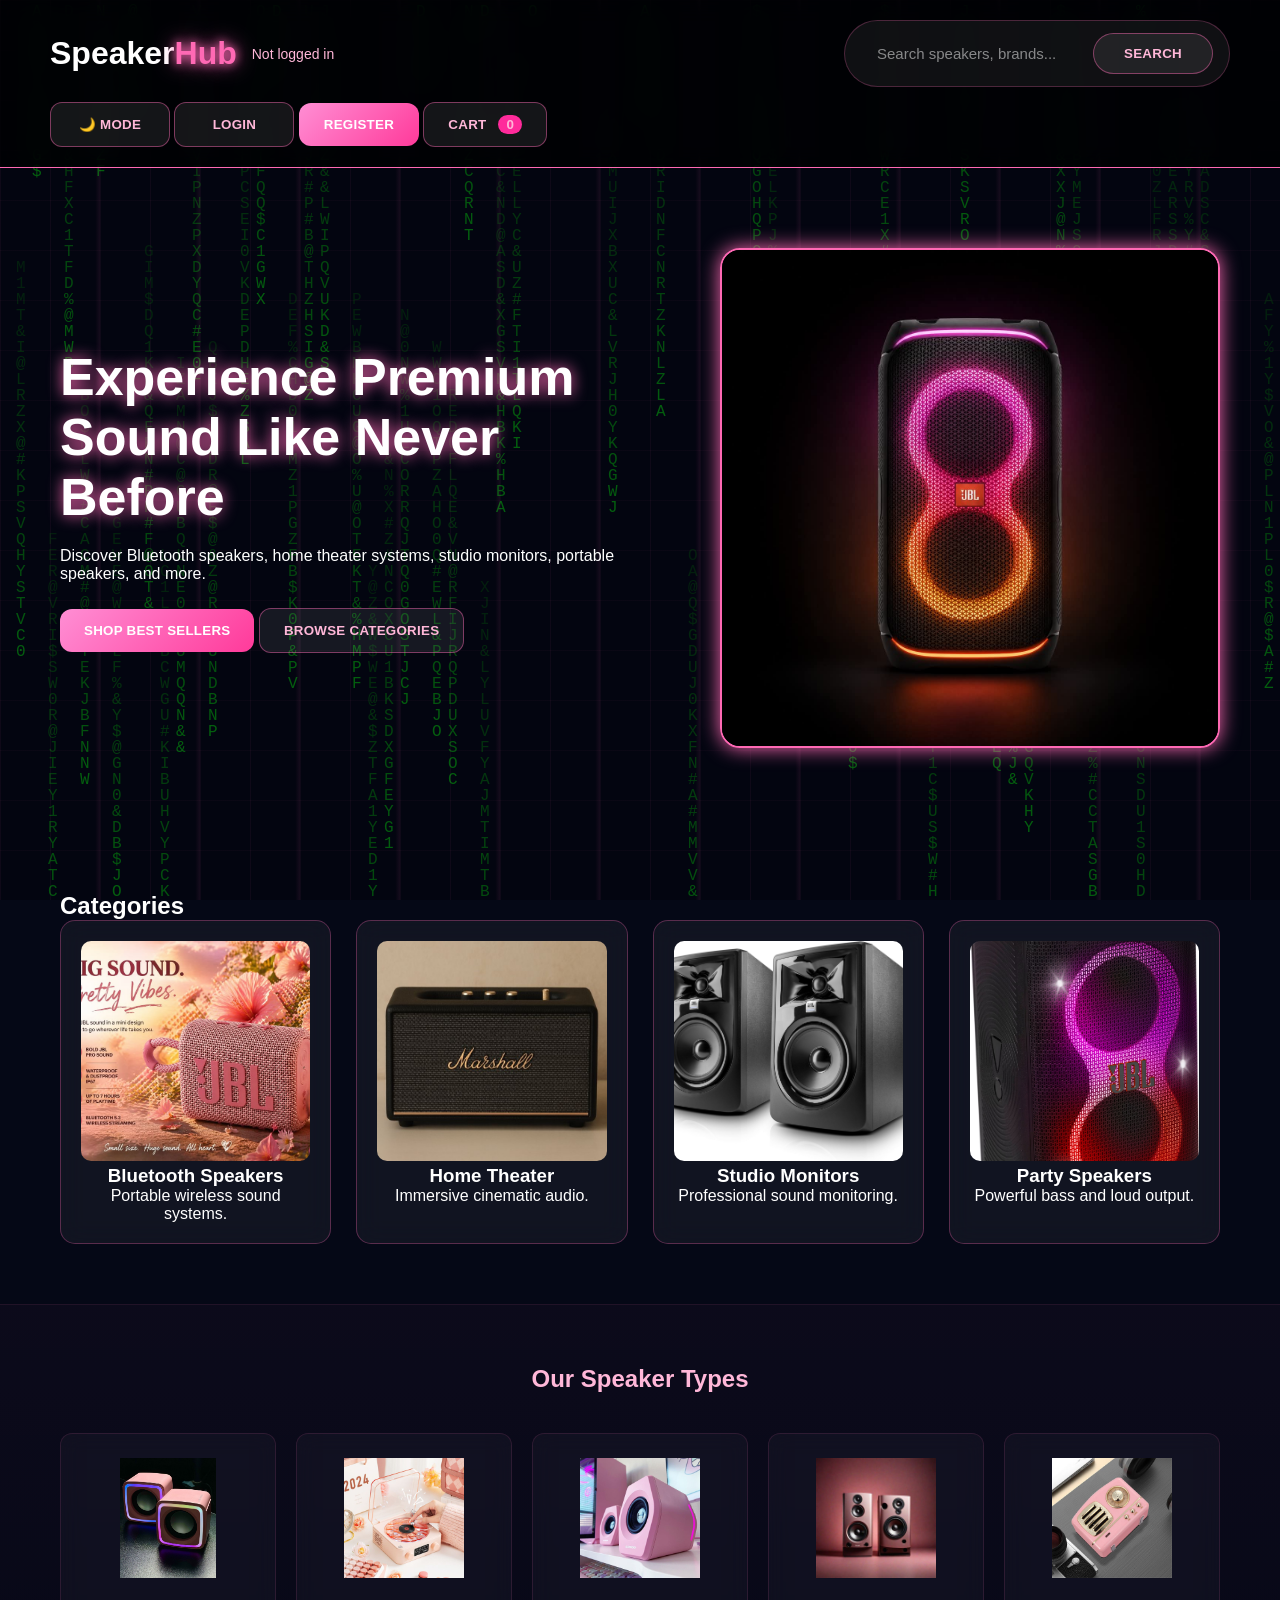
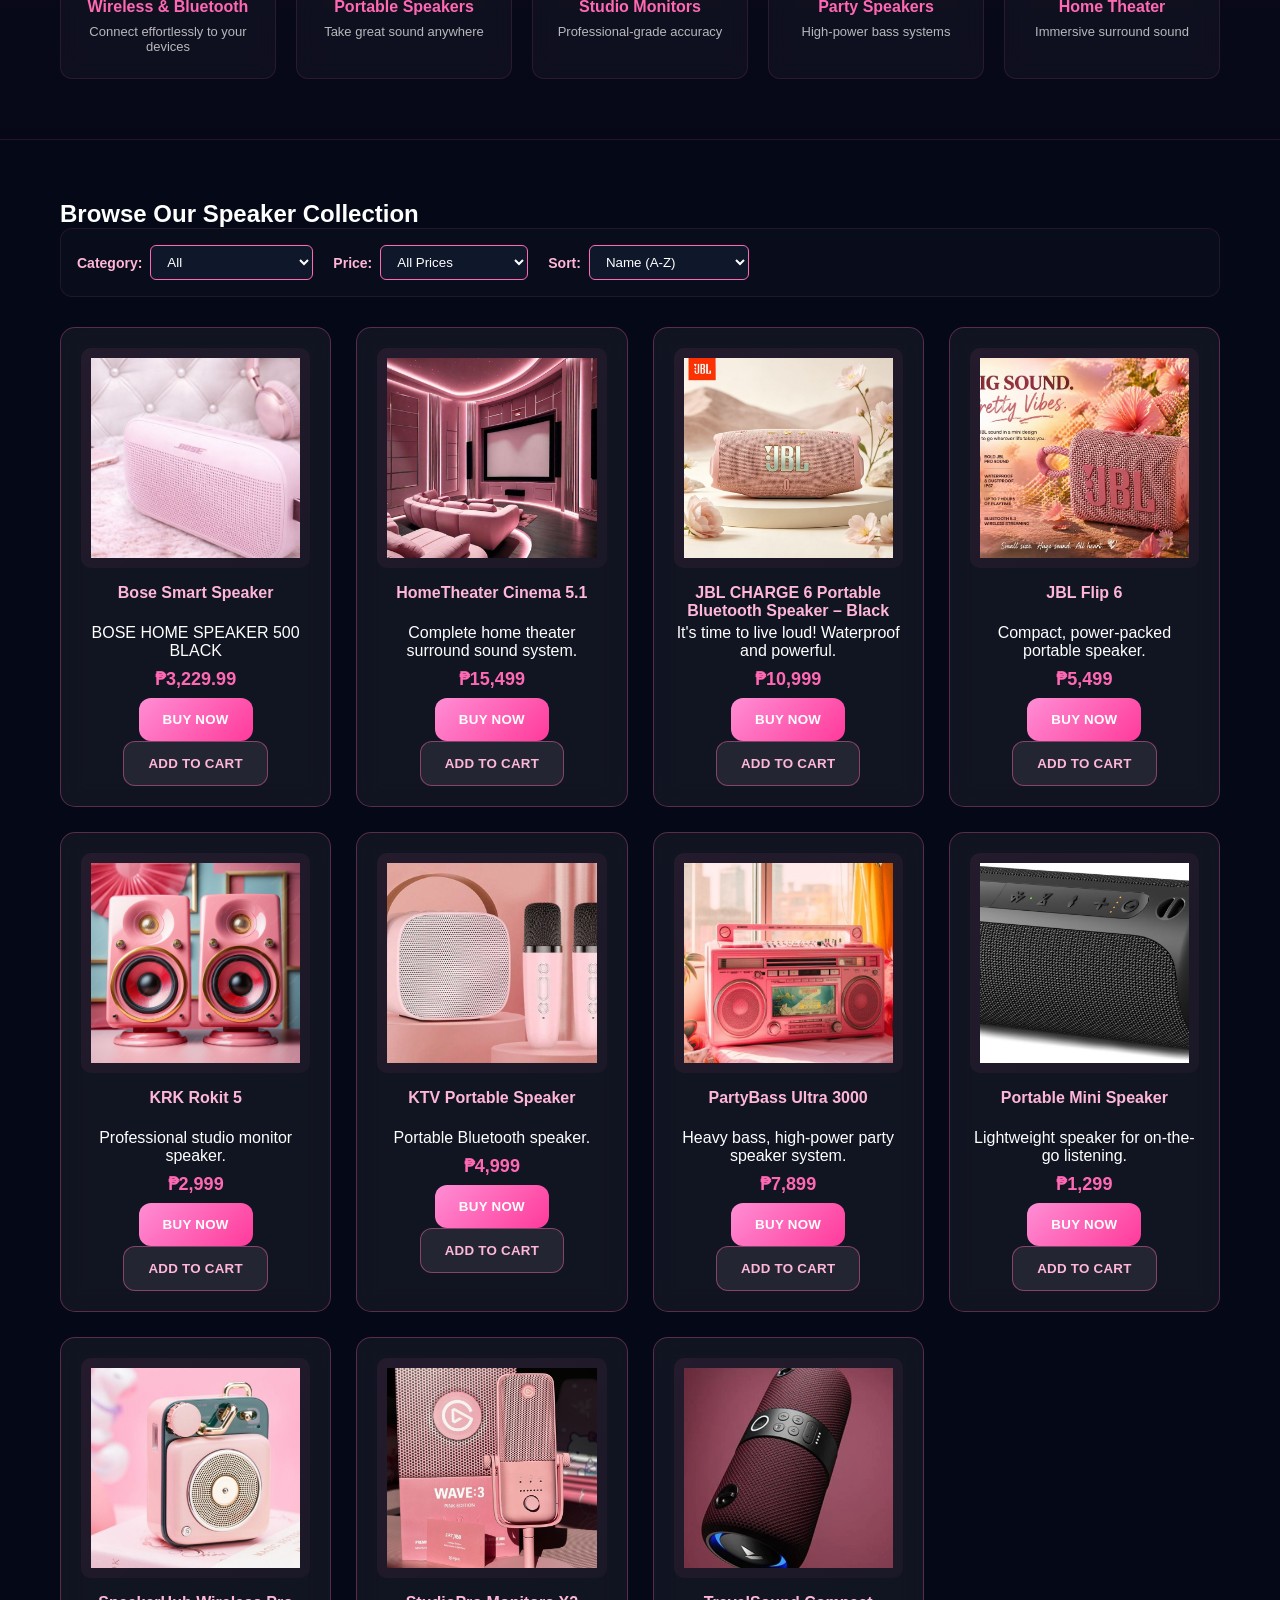
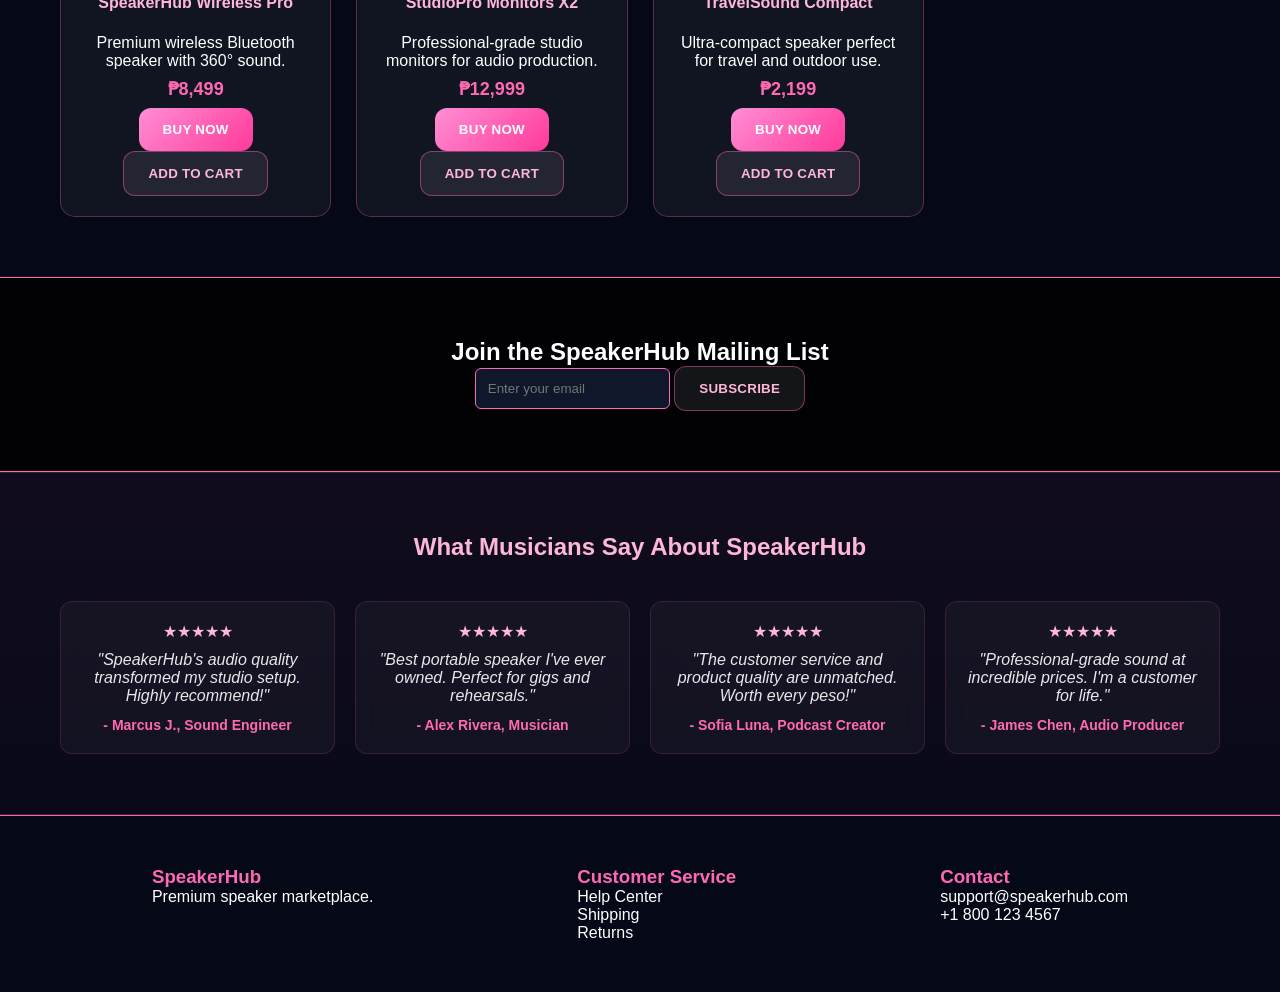
<file: index.html>
<!DOCTYPE html>
<html lang="en">
<head>
<meta charset="UTF-8">
<meta name="viewport" content="width=device-width, initial-scale=1.0">
<title>SpeakerHub</title>
<link rel="stylesheet" href="style.css">
</head>
<body>
<div class="matrix-rain">
</div>

<header>
    <div class="logo">Speaker<span>Hub</span></div>

    <div id="auth-display" class="auth-display">Not logged in</div>

    <div class="search-box">
        <input type="text" id="searchInput" placeholder="Search speakers, brands..." onkeydown="if(event.key==='Enter'){ searchProduct(); }">
        <button class="secondary" type="button" onclick="searchProduct()">Search</button>
    </div>

    <div class="nav-buttons">
        <button class="secondary" type="button" onclick="toggleDarkMode()" title="Toggle dark/light mode">🌙 Mode</button>
        <button class="secondary" type="button" onclick="window.location.href='login.html'">Login</button>
        <button class="primary register" type="button" onclick="window.location.href='register.html'">Register</button>
        <button class="secondary" id="cart-btn" type="button" onclick="toggleCart()">Cart <span id="cart-count" style="background:#ff2b9b;padding:2px 8px;border-radius:999px;margin-left:8px;font-weight:700">0</span></button>
    </div>

</header>

<section class="hero">
    <div class="hero-text">
        <h1>Experience Premium Sound Like Never Before</h1>
        <p>
            Discover Bluetooth speakers, home theater systems,
            studio monitors, portable speakers, and more.
        </p>

<button class="primary" type="button" onclick="document.querySelector('.products').scrollIntoView()">
    Shop Best Sellers
    </button>

    <button class="secondary" type="button" onclick="document.querySelector('.categories').scrollIntoView()">
    Browse Categories
    </button>
    
    </div>

    <div class="hero-image-wrap">
        <div class="hero-image">
            <img src="images/main image.jpg" alt="Hero Image">
        </div>
    </div>
</section>

<section class="categories">
    <h2>Categories</h2>

    <div class="category-grid">

        <div class="card">
            <img src="images/JBL.jpg" alt="Portable Speaker">
            <h3>Bluetooth Speakers</h3>
            <p>Portable wireless sound systems.</p>
        </div>

        <div class="card">
            <img src="images/Black Marshall.jpg" alt="Home Theater">
            <h3>Home Theater</h3>
            <p>Immersive cinematic audio.</p>
        </div>

        <div class="card">
            <img src="images/Studio.jpg" alt="Studio Monitors">
            <h3>Studio Monitors</h3>
            <p>Professional sound monitoring.</p>
        </div>

        <div class="card">
            <img src="images/Party.jpg" alt="Party Speakers"> 
            <h3>Party Speakers</h3>
           <p>Powerful bass and loud output.</p>
        </div>

    </div>
</section>

<section class="speaker-types">
    <h2>Our Speaker Types</h2>
    <div class="speaker-types-grid">
        <div class="speaker-type">
            <img src="images/stylish speaker.jpg" alt="Wireless Speaker">
            <h3>Wireless & Bluetooth</h3>
            <p>Connect effortlessly to your devices</p>
        </div>
        <div class="speaker-type">
            <img src="images/KAWOO Speaker Portable.jpg" alt="Portable Speaker">
            <h3>Portable Speakers</h3>
            <p>Take great sound anywhere</p>
        </div>
        <div class="speaker-type">
            <img src="images/studio speaker.jpg" alt="Studio Speaker">
            <h3>Studio Monitors</h3>
            <p>Professional-grade accuracy</p>
        </div>
        <div class="speaker-type">
            <img src="images/download.jpg" alt="Party Speaker">
            <h3>Party Speakers</h3>
            <p>High-power bass systems</p>
        </div>
        <div class="speaker-type">
            <img src="images/home theater.jpg" alt="Home Theater">
            <h3>Home Theater</h3>
            <p>Immersive surround sound</p>
        </div>
    </div>
</section>

<section class="products">

    <h2>Browse Our Speaker Collection</h2>

    <div class="filter-sort-bar">
        <div class="filter-group">
            <label>Category:</label>
            <select id="filter-category" onchange="filterAndSortProducts()">
                <option value="all">All</option>
                <option value="bluetooth">Bluetooth Speakers</option>
                <option value="home">Home Theater</option>
                <option value="studio">Studio Monitors</option>
                <option value="party">Party Speakers</option>
            </select>
        </div>

        <div class="filter-group">
            <label>Price:</label>
            <select id="filter-price" onchange="filterAndSortProducts()">
                <option value="all">All Prices</option>
                <option value="under5k">Under ₱5,000</option>
                <option value="5k-10k">₱5,000 - ₱10,000</option>
                <option value="over10k">Over ₱10,000</option>
            </select>
        </div>

        <div class="filter-group">
            <label>Sort:</label>
            <select id="sort-by" onchange="filterAndSortProducts()">
                <option value="name">Name (A-Z)</option>
                <option value="price-low">Price (Low to High)</option>
                <option value="price-high">Price (High to Low)</option>
            </select>
        </div>
    </div>

    <div class="product-grid">

        <div class="product-card">
            <img src="images/JBL CHARGE 6.jpg" alt="The JBL ">
            <h3>JBL CHARGE 6 Portable Bluetooth Speaker – Black</h3>
            <p>It's time to live loud! Waterproof and powerful.</p>
            <h4>₱10,999</h4>
            <button class="primary" type="button" onclick="buyNow('JBL CHARGE 6', 10999)">Buy Now</button>
            <button class="secondary" type="button" onclick="addToCart('JBL CHARGE 6', 10999)">Add to Cart</button>
        </div>

        <div class="product-card">
            <img src="images/JBL.jpg" alt="JBL">
            <h3>JBL Flip 6</h3>
            <p>Compact, power-packed portable speaker.</p>
            <h4>₱5,499</h4>
            <button class="primary" type="button" onclick="buyNow('JBL Flip 6', 5499)">Buy Now</button>
            <button class="secondary" type="button" onclick="addToCart('JBL Flip 6', 5499)">Add to Cart</button>
        </div>

        <div class="product-card">
            <img src="images/Portable.jpg" alt="Portable Speaker">
            <h3>Portable Mini Speaker</h3>
            <p>Lightweight speaker for on-the-go listening.</p>
            <h4>₱1,299</h4>
            <button class="primary" type="button" onclick="buyNow('Portable Mini Speaker', 1299)">Buy Now</button>
            <button class="secondary" type="button" onclick="addToCart('Portable Mini Speaker', 1299)">Add to Cart</button>
        </div>

        <div class="product-card">
            <img src="images/KTV Portable speaker.jpg" alt="KTV Portable Speaker">
            <h3>KTV Portable Speaker</h3>
            <p>Portable Bluetooth speaker.</p>
            <h4>₱4,999</h4>
            <button class="primary" type="button" onclick="buyNow('KTV Portable Speaker', 4999)">Buy Now</button>
            <button class="secondary" type="button" onclick="addToCart('KTV Portable Speaker', 4999)">Add to Cart</button>
        </div>

        <div class="product-card">
            <img src="images/Pink Bose Bluetooth Speaker.jpg" alt="Bose Speaker">
            <h3>Bose Smart Speaker</h3>
            <p>BOSE HOME SPEAKER 500 BLACK</p>
            <h4>₱3,229.99</h4>
            <button class="primary" type="button" onclick="buyNow('Bose Smart Speaker', 3229.99)">Buy Now</button>
            <button class="secondary" type="button" onclick="addToCart('Bose Smart Speaker', 3229.99)">Add to Cart</button>
        </div>

        <div class="product-card">
            <img src="images/krk10s.jpg" alt="KRK Speaker">
            <h3>KRK Rokit 5</h3>
            <p>Professional studio monitor speaker.</p>
            <h4>₱2,999</h4>
            <button class="primary" type="button" onclick="buyNow('KRK Rokit 5', 2999)">Buy Now</button>
            <button class="secondary" type="button" onclick="addToCart('KRK Rokit 5', 2999)">Add to Cart</button>
        </div>

        <div class="product-card">
            <img src="images/wireless.jpg" alt="Wireless Speaker">
            <h3>SpeakerHub Wireless Pro</h3>
            <p>Premium wireless Bluetooth speaker with 360° sound.</p>
            <h4>₱8,499</h4>
            <button class="primary" type="button" onclick="buyNow('SpeakerHub Wireless Pro', 8499)">Buy Now</button>
            <button class="secondary" type="button" onclick="addToCart('SpeakerHub Wireless Pro', 8499)">Add to Cart</button>
        </div>

        <div class="product-card">
            <img src="images/Studio pro.jpg" alt="Studio Speaker">
            <h3>StudioPro Monitors X2</h3>
            <p>Professional-grade studio monitors for audio production.</p>
            <h4>₱12,999</h4>
            <button class="primary" type="button" onclick="buyNow('StudioPro Monitors X2', 12999)">Buy Now</button>
            <button class="secondary" type="button" onclick="addToCart('StudioPro Monitors X2', 12999)">Add to Cart</button>
        </div>

        <div class="product-card">
            <img src="images/Ultra Bass.jpg" alt="Party Speaker">
            <h3>PartyBass Ultra 3000</h3>
            <p>Heavy bass, high-power party speaker system.</p>
            <h4>₱7,899</h4>
            <button class="primary" type="button" onclick="buyNow('PartyBass Ultra 3000', 7899)">Buy Now</button>
            <button class="secondary" type="button" onclick="addToCart('PartyBass Ultra 3000', 7899)">Add to Cart</button>
        </div>

        <div class="product-card">
            <img src="images/pink home theatre design.jpg" alt="Home Theater">
            <h3>HomeTheater Cinema 5.1</h3>
            <p>Complete home theater surround sound system.</p>
            <h4>₱15,499</h4>
            <button class="primary" type="button" onclick="buyNow('HomeTheater Cinema 5.1', 15499)">Buy Now</button>
            <button class="secondary" type="button" onclick="addToCart('HomeTheater Cinema 5.1', 15499)">Add to Cart</button>
        </div>

        <div class="product-card">
            <img src="images/Travel sound speaker.jpg" alt="Portable Speaker">
            <h3>TravelSound Compact</h3>
            <p>Ultra-compact speaker perfect for travel and outdoor use.</p>
            <h4>₱2,199</h4>
            <button class="primary" type="button" onclick="buyNow('TravelSound Compact', 2199)">Buy Now</button>
            <button class="secondary" type="button" onclick="addToCart('TravelSound Compact', 2199)">Add to Cart</button>
        </div>

    </div>

</section>

<section class="newsletter">
    <h2>Join the SpeakerHub Mailing List</h2>

    <input type="email" id="email" placeholder="Enter your email">
    <button class="secondary" type="button" onclick="subscribe()">Subscribe</button>
</section>

<section class="testimonials">
    <h2>What Musicians Say About SpeakerHub</h2>
    <div class="testimonials-grid">
        <div class="testimonial-card">
            <div class="stars">★★★★★</div>
            <p>"SpeakerHub's audio quality transformed my studio setup. Highly recommend!"</p>
            <h4>- Marcus J., Sound Engineer</h4>
        </div>
        <div class="testimonial-card">
            <div class="stars">★★★★★</div>
            <p>"Best portable speaker I've ever owned. Perfect for gigs and rehearsals."</p>
            <h4>- Alex Rivera, Musician</h4>
        </div>
        <div class="testimonial-card">
            <div class="stars">★★★★★</div>
            <p>"The customer service and product quality are unmatched. Worth every peso!"</p>
            <h4>- Sofia Luna, Podcast Creator</h4>
        </div>
        <div class="testimonial-card">
            <div class="stars">★★★★★</div>
            <p>"Professional-grade sound at incredible prices. I'm a customer for life."</p>
            <h4>- James Chen, Audio Producer</h4>
        </div>
    </div>
</section>

<footer>
    <div>
        <h3>SpeakerHub</h3>
        <p>Premium speaker marketplace.</p>
    </div>

    <div>
        <h3>Customer Service</h3>
        <p>Help Center</p>
        <p>Shipping</p>
        <p>Returns</p>
    </div>

    <div>
        <h3>Contact</h3>
        <p>support@speakerhub.com</p>
        <p>+1 800 123 4567</p>
    </div>
</footer>

<canvas id="matrix"></canvas>

<!-- Cart panel -->
<div id="cart-panel" aria-hidden="true">
    <h3>Your Cart</h3>
    <div id="cart-panel-items"></div>
    <div class="cart-footer">
        <div id="cart-panel-total">₱0.00</div>
        <div>
            <button class="secondary" type="button" onclick="toggleCart()">Close</button>
            <button class="primary" type="button" onclick="checkout()">Checkout</button>
        </div>
    </div>
</div>
<script src="script.js"></script>
</body>
</html>
</file>
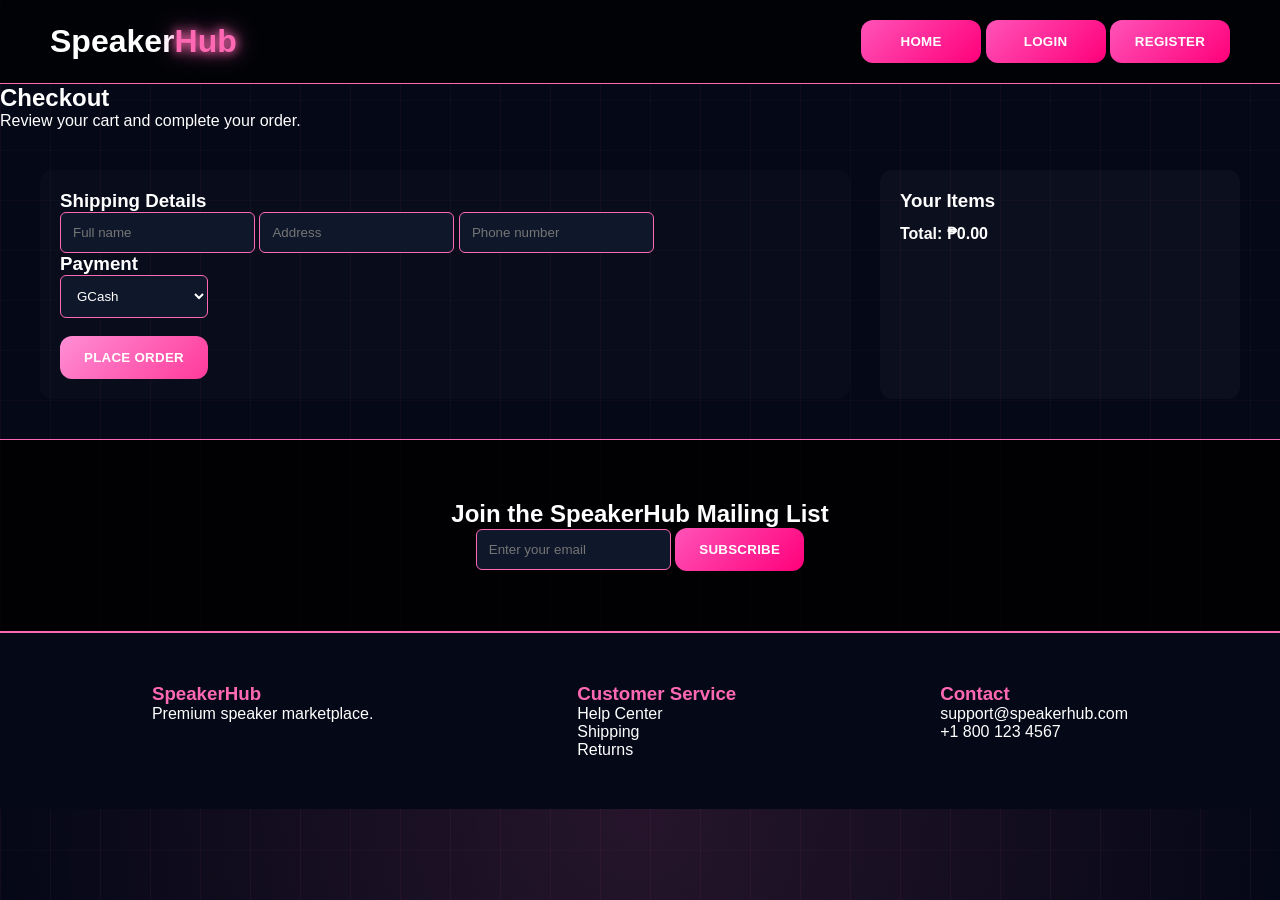
<file: Checkout.html>
<!DOCTYPE html>
<html lang="en">
<head>
    <meta charset="UTF-8">
    <meta name="viewport" content="width=device-width, initial-scale=1.0">
    <title>Checkout - SpeakerHub</title>
    <link rel="stylesheet" href="style.css">
</head>
<body>
    <header>
        <div class="logo">Speaker<span>Hub</span></div>
        <nav>
            <button onclick="window.location.href='index.html'">Home</button>
            <button onclick="window.location.href='login.html'">Login</button>
            <button onclick="window.location.href='register.html'">Register</button>
        </nav>
    </header>

    <main>
        <section class="checkout-summary">
            <h1>Checkout</h1>
            <p>Review your cart and complete your order.</p>
        </section>

        <div class="checkout-wrap">
          <div class="checkout-form">
            <h3>Shipping Details</h3>
            <input id="checkout-name" placeholder="Full name">
            <input id="checkout-address" placeholder="Address">
            <input id="checkout-phone" placeholder="Phone number">
            <h3>Payment</h3>
            <select id="payment">
                <option>GCash</option>
                <option>Maya</option>
                <option>Cash on Delivery</option>
                <option>Bank Transfer</option>
            </select>
            <br><br>
            <button class="primary" type="button" onclick="finalizeOrder()">Place Order</button>
            <div id="checkout-success" class="checkout-success" style="display:none">Thank you — your order is confirmed.</div>

            <!-- Order Modal -->
            <div id="order-modal" class="order-modal" role="dialog" aria-hidden="true">
                <div class="order-card">
                    <div class="order-header">
                        <div class="checkmark-wrap">
                            <svg class="checkmark" viewBox="0 0 52 52">
                                <circle cx="26" cy="26" r="25" fill="none" />
                                <path d="M14 27 l7 7 l17 -17" fill="none" stroke-linecap="round" stroke-linejoin="round" />
                            </svg>
                        </div>
                        <h2>Order Confirmed</h2>
                        <p class="muted">Thanks for your purchase — we've received your order.</p>
                    </div>
                    <div class="order-body">
                        <div class="order-info">
                            <p><strong>Order #</strong> <span id="order-id">—</span></p>
                            <p><strong>Name</strong> <span id="order-name">—</span></p>
                            <p><strong>Payment</strong> <span id="order-payment">—</span></p>
                            <p><strong>Shipping</strong> <span id="order-address">—</span></p>
                        </div>
                        <div class="order-items">
                            <h4>Items</h4>
                            <div id="order-items-list"></div>
                            <div class="order-total">Total: <span id="order-total">₱0.00</span></div>
                        </div>
                    </div>
                    <div class="order-actions">
                        <button class="secondary" type="button" onclick="closeOrderModal()">Continue Shopping</button>
                        <button class="primary" type="button" onclick="downloadReceipt()">Download Receipt</button>
                    </div>
                </div>
                <div class="confetti-layer" aria-hidden="true"></div>
            </div>
          </div>

          <aside class="checkout-cart">
            <h3>Your Items</h3>
            <div id="checkout-cart-items"></div>
            <div style="margin-top:12px;font-weight:700">Total: <span id="checkout-total">₱0.00</span></div>
          </aside>
        </div>

        <section class="newsletter">
            <h2>Join the SpeakerHub Mailing List</h2>
            <input type="email" id="email" placeholder="Enter your email">
            <button onclick="subscribe()">Subscribe</button>
        </section>
    </main>

    <footer>
        <div>
            <h3>SpeakerHub</h3>
            <p>Premium speaker marketplace.</p>
        </div>
        <div>
            <h3>Customer Service</h3>
            <p>Help Center</p>
            <p>Shipping</p>
            <p>Returns</p>
        </div>
        <div>
            <h3>Contact</h3>
            <p>support@speakerhub.com</p>
            <p>+1 800 123 4567</p>
        </div>
    </footer>

    <script src="script.js"></script>
</body>
</html>
</file>
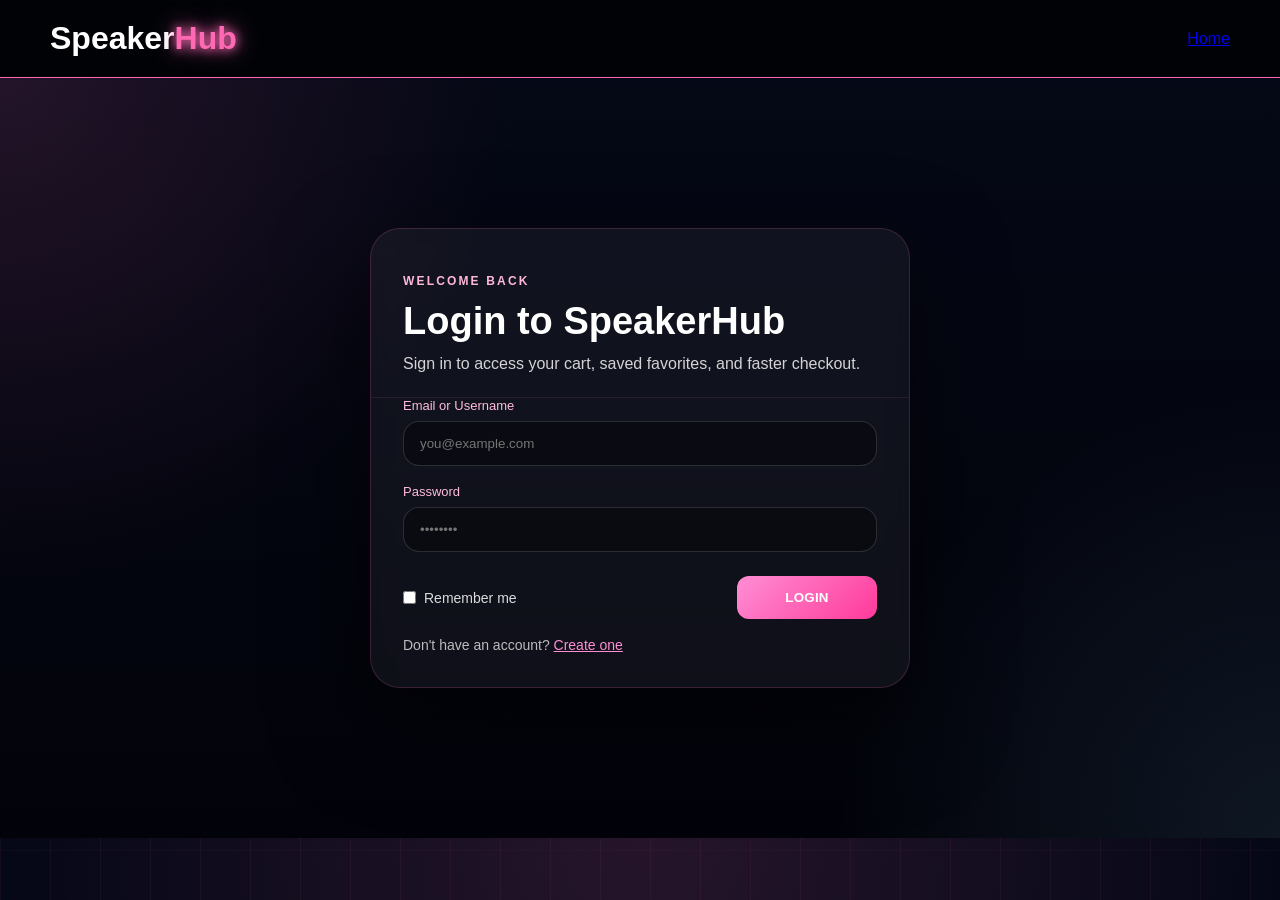
<file: login.html>
<!DOCTYPE html>
<html lang="en">
<head>
    <meta charset="utf-8">
    <meta name="viewport" content="width=device-width,initial-scale=1">
    <title>Login - SpeakerHub</title>
    <link rel="stylesheet" href="style.css">
</head>
<body>

<header>
    <div class="logo">Speaker<span>Hub</span></div>
    <nav><a class="muted-link" href="index.html">Home</a></nav>
</header>

<main>
    <section class="auth-page">
        <div class="auth-panel">
            <div class="auth-hero">
                <span class="eyebrow">Welcome back</span>
                <h1>Login to SpeakerHub</h1>
                <p>Sign in to access your cart, saved favorites, and faster checkout.</p>
            </div>
            <form id="loginForm" class="auth-form" onsubmit="loginUser(); return false;">
                <div class="input-group">
                    <label for="login-username">Email or Username</label>
                    <input id="login-username" type="text" placeholder="you@example.com" autocomplete="username" required>
                </div>
                <div class="input-group">
                    <label for="login-password">Password</label>
                    <input id="login-password" type="password" placeholder="••••••••" autocomplete="current-password" required>
                </div>
                <div class="auth-actions">
                    <label class="remember"><input type="checkbox">Remember me</label>
                    <button type="submit" class="primary">Login</button>
                </div>
                <p class="small-text">Don't have an account? <a class="secondary-link" href="register.html">Create one</a></p>
            </form>
        </div>
    </section>
</main>

<script src="script.js"></script>

</body>
</html>
</file>
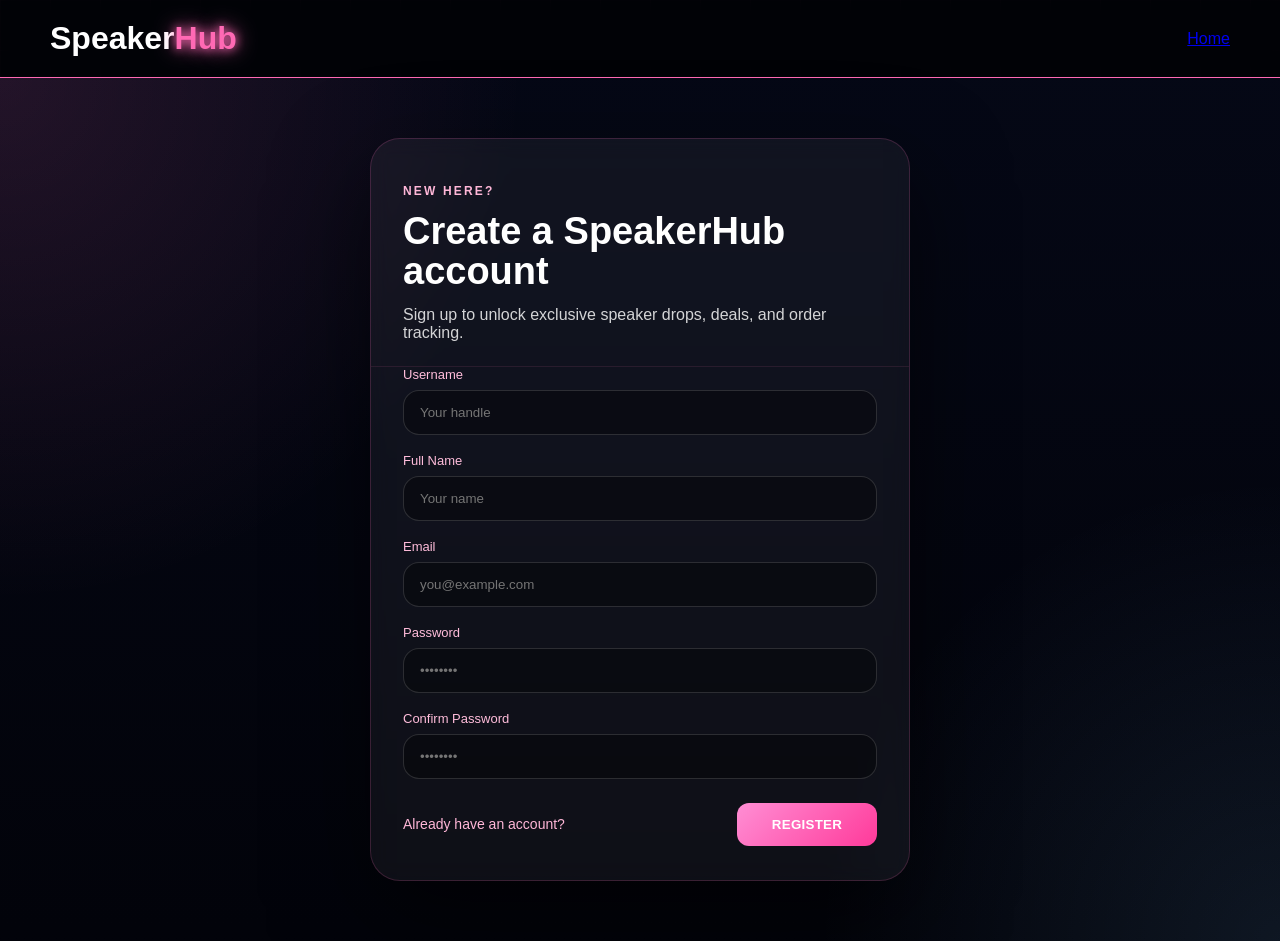
<file: register.html>
<!DOCTYPE html>
<html lang="en">
<head>
    <meta charset="utf-8">
    <meta name="viewport" content="width=device-width,initial-scale=1">
    <title>Register - SpeakerHub</title>
    <link rel="stylesheet" href="style.css">
</head>
<body>

<header>
    <div class="logo">Speaker<span>Hub</span></div>
    <nav><a class="muted-link" href="index.html">Home</a></nav>
</header>

<main>
    <section class="auth-page">
        <div class="auth-panel">
            <div class="auth-hero">
                <span class="eyebrow">New here?</span>
                <h1>Create a SpeakerHub account</h1>
                <p>Sign up to unlock exclusive speaker drops, deals, and order tracking.</p>
            </div>
            <form id="registerForm" class="auth-form" onsubmit="registerUser(); return false;">
                <div class="input-group">
                    <label for="register-username">Username</label>
                    <input id="register-username" type="text" placeholder="Your handle" autocomplete="username" required>
                </div>
                <div class="input-group">
                    <label for="register-name">Full Name</label>
                    <input id="register-name" type="text" placeholder="Your name" autocomplete="name" required>
                </div>
                <div class="input-group">
                    <label for="register-email">Email</label>
                    <input id="register-email" type="email" placeholder="you@example.com" autocomplete="email" required>
                </div>
                <div class="input-group">
                    <label for="register-password">Password</label>
                    <input id="register-password" type="password" placeholder="••••••••" autocomplete="new-password" required minlength="6">
                </div>
                <div class="input-group">
                    <label for="register-confirm">Confirm Password</label>
                    <input id="register-confirm" type="password" placeholder="••••••••" autocomplete="new-password" required minlength="6">
                </div>
                <div class="auth-actions">
                    <a class="secondary-link" href="login.html">Already have an account?</a>
                    <button type="submit" class="primary">Register</button>
                </div>
            </form>
        </div>
    </section>
</main>

<script src="script.js"></script>

</body>
</html>
</file>
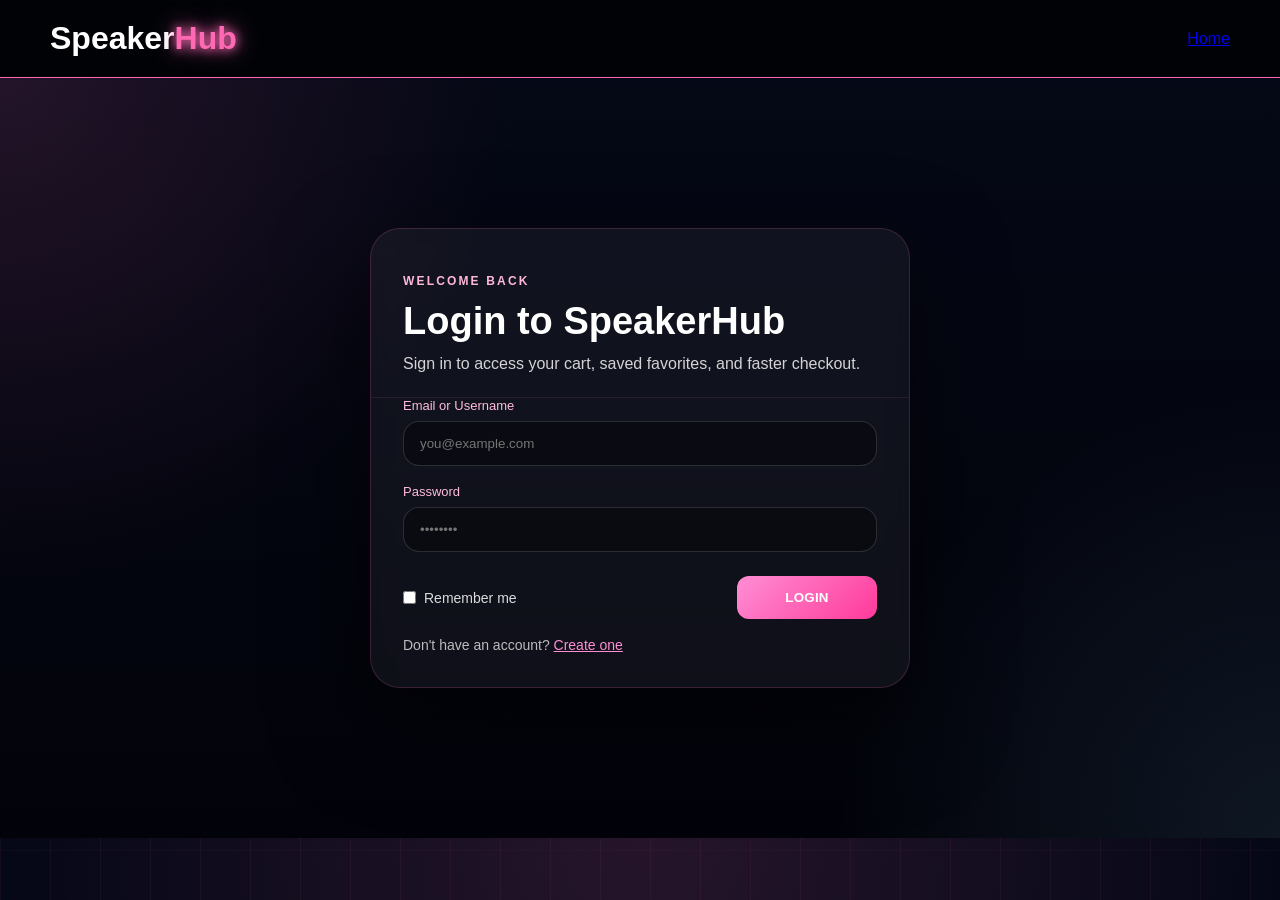
<file: SpeakerHub/login.html>
<!DOCTYPE html>
<html lang="en">
<head>
    <meta charset="utf-8">
    <meta name="viewport" content="width=device-width,initial-scale=1">
    <title>Login - SpeakerHub</title>
    <link rel="stylesheet" href="style.css">
</head>
<body>

<header>
    <div class="logo">Speaker<span>Hub</span></div>
    <nav><a class="muted-link" href="index.html">Home</a></nav>
</header>

<main>
    <section class="auth-page">
        <div class="auth-panel">
            <div class="auth-hero">
                <span class="eyebrow">Welcome back</span>
                <h1>Login to SpeakerHub</h1>
                <p>Sign in to access your cart, saved favorites, and faster checkout.</p>
            </div>
            <form id="loginForm" class="auth-form" onsubmit="loginUser(); return false;">
                <div class="input-group">
                    <label for="login-username">Email or Username</label>
                    <input id="login-username" type="text" placeholder="you@example.com" autocomplete="username" required>
                </div>
                <div class="input-group">
                    <label for="login-password">Password</label>
                    <input id="login-password" type="password" placeholder="••••••••" autocomplete="current-password" required>
                </div>
                <div class="auth-actions">
                    <label class="remember"><input type="checkbox">Remember me</label>
                    <button type="submit" class="primary">Login</button>
                </div>
                <p class="small-text">Don't have an account? <a class="secondary-link" href="register.html">Create one</a></p>
            </form>
        </div>
    </section>
</main>

<script src="script.js"></script>

</body>
</html>
</file>
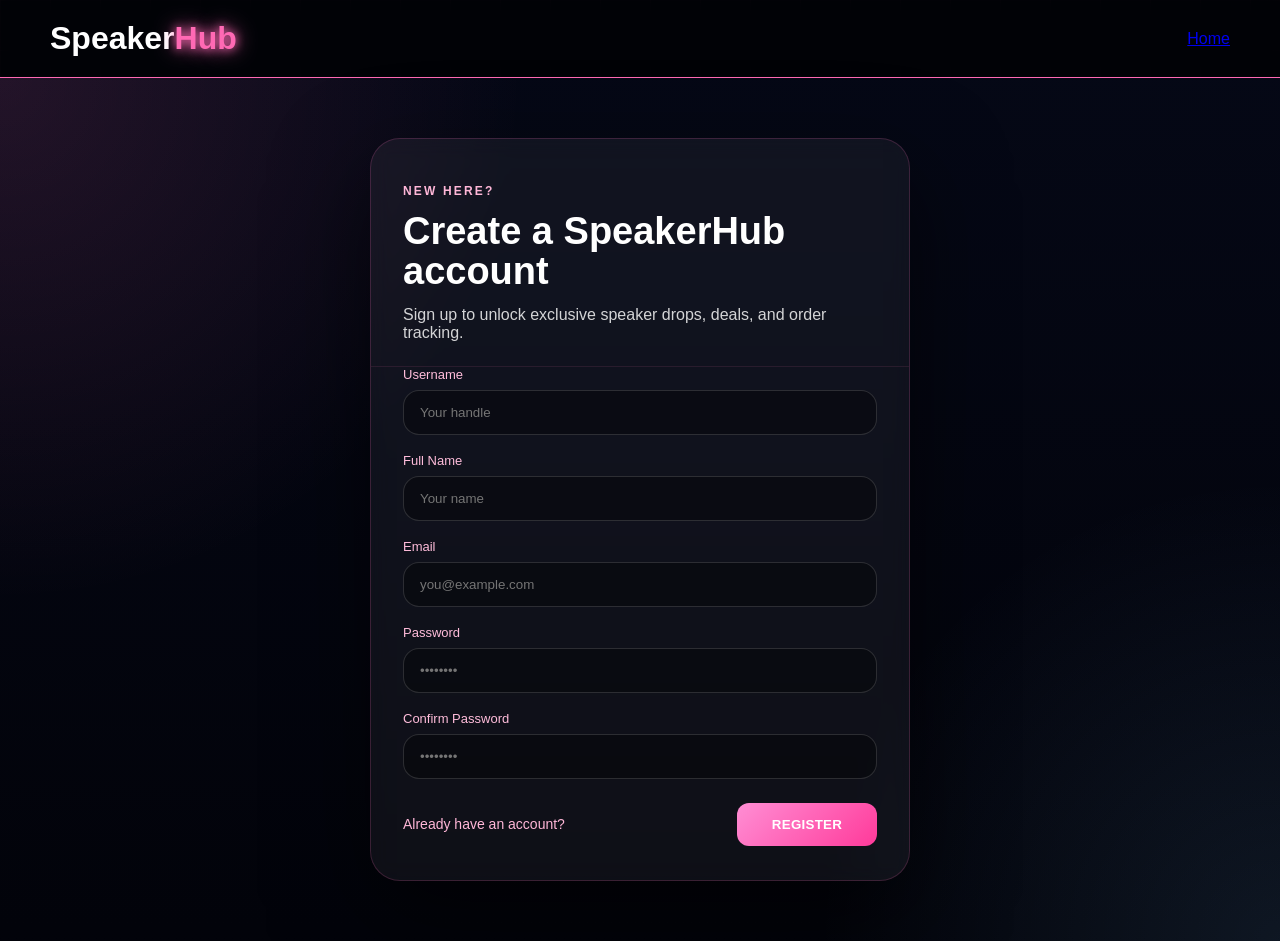
<file: SpeakerHub/register.html>
<!DOCTYPE html>
<html lang="en">
<head>
    <meta charset="utf-8">
    <meta name="viewport" content="width=device-width,initial-scale=1">
    <title>Register - SpeakerHub</title>
    <link rel="stylesheet" href="style.css">
</head>
<body>

<header>
    <div class="logo">Speaker<span>Hub</span></div>
    <nav><a class="muted-link" href="index.html">Home</a></nav>
</header>

<main>
    <section class="auth-page">
        <div class="auth-panel">
            <div class="auth-hero">
                <span class="eyebrow">New here?</span>
                <h1>Create a SpeakerHub account</h1>
                <p>Sign up to unlock exclusive speaker drops, deals, and order tracking.</p>
            </div>
            <form id="registerForm" class="auth-form" onsubmit="registerUser(); return false;">
                <div class="input-group">
                    <label for="register-username">Username</label>
                    <input id="register-username" type="text" placeholder="Your handle" autocomplete="username" required>
                </div>
                <div class="input-group">
                    <label for="register-name">Full Name</label>
                    <input id="register-name" type="text" placeholder="Your name" autocomplete="name" required>
                </div>
                <div class="input-group">
                    <label for="register-email">Email</label>
                    <input id="register-email" type="email" placeholder="you@example.com" autocomplete="email" required>
                </div>
                <div class="input-group">
                    <label for="register-password">Password</label>
                    <input id="register-password" type="password" placeholder="••••••••" autocomplete="new-password" required minlength="6">
                </div>
                <div class="input-group">
                    <label for="register-confirm">Confirm Password</label>
                    <input id="register-confirm" type="password" placeholder="••••••••" autocomplete="new-password" required minlength="6">
                </div>
                <div class="auth-actions">
                    <a class="secondary-link" href="login.html">Already have an account?</a>
                    <button type="submit" class="primary">Register</button>
                </div>
            </form>
        </div>
    </section>
</main>

<script src="script.js"></script>

</body>
</html>
</file>
<file: style.css>
*{
    margin:0;
    padding:0;
    box-sizing:border-box;
    font-family:'Segoe UI',sans-serif;
}

body{
    background:#050816;
    color:white;
    overflow-x:hidden;
    position:relative;
}

body::before{
    content:"";
    position:fixed;
    top:0;
    left:0;
    width:100%;
    height:100%;
    background:
    repeating-linear-gradient(
        90deg,
        rgba(255,105,180,0.05) 0px,
        rgba(255,105,180,0.05) 1px,
        transparent 1px,
        transparent 50px
    ),
    repeating-linear-gradient(
        180deg,
        rgba(255,105,180,0.03) 0px,
        rgba(255,105,180,0.03) 1px,
        transparent 1px,
        transparent 50px
    );
    animation:gridMove 15s linear infinite;
    z-index:-2;
}

body::after{
    content:"";
    position:fixed;
    width:100%;
    height:100%;
    background:
    radial-gradient(circle at top,#ff69b422,transparent 60%),
    radial-gradient(circle at bottom,#ff149322,transparent 60%);
    z-index:-1;
}

@keyframes gridMove{
    from{transform:translateY(0);}
    to{transform:translateY(50px);}
}

header{
    display:flex;
    justify-content:space-between;
    align-items:center;
    padding:20px 50px;
    background:rgba(0,0,0,0.7);
    backdrop-filter:blur(12px);
    border-bottom:1px solid #ff69b4;
    flex-wrap:wrap;
    gap:15px;
}

.auth-display{
    flex:1;
    min-width:200px;
    color:#ffb7d8;
    font-size:14px;
}

.auth-display a{
    color:#ff69b4;
    text-decoration:none;
    cursor:pointer;
}

.auth-display a:hover{
    text-decoration:underline;
}

.logo{
    font-size:32px;
    font-weight:bold;
}

.logo span{
    color:#ff69b4;
    text-shadow:0 0 10px #ff69b4,0 0 20px #ff69b4;
}

.search-box{
    display:flex;
    align-items:center;
    gap:10px;
    background:rgba(255,255,255,0.06);
    border:1px solid rgba(255,105,180,0.25);
    border-radius:999px;
    padding:10px 16px;
    transition:all .25s ease;
}

.search-box:hover{
    border-color:#ff69b4;
    background:rgba(255,105,180,0.08);
}

.search-box input{
    padding:14px 16px;
    flex:1;
    background:transparent;
    color:white;
    border:none;
    outline:none;
    font-size:15px;
    min-width:0;
}

.search-box input::placeholder{
    color:rgba(255,255,255,0.5);
}

.search-box input:focus{
    box-shadow:0 0 0 3px rgba(255,105,180,0.18);
}

.search-box button{
    padding:12px 24px;
    background:linear-gradient(135deg, #ff6ec7, #ff2b9b);
    border-radius:999px;
    border:1px solid rgba(255,255,255,0.18);
    transition:transform .2s ease, box-shadow .2s ease, opacity .2s ease;
}

.search-box button:hover{
    transform:translateY(-1px);
    box-shadow:0 12px 24px rgba(255,105,180,0.22);
    opacity:1;
}

button{
    background:linear-gradient(135deg, #ff53b8, #ff007a);
    color:white;
    border:none;
    padding:14px 24px;
    border-radius:12px;
    font-weight:700;
    cursor:pointer;
    letter-spacing:.02em;
    text-transform:uppercase;
    transition:transform .2s ease, box-shadow .2s ease, opacity .2s ease;
}

button:hover{
    transform:translateY(-3px) scale(1.02);
    box-shadow:0 12px 24px rgba(255,32,140,0.25);
    opacity:.98;
}

button:active{
    transform:translateY(0) scale(0.99);
}

button.primary{
    background:linear-gradient(135deg, #ff8ed4, #ff3a9a);
}

button.secondary{
    background:rgba(255,255,255,0.08);
    color:#ffb7d8;
    border:1px solid rgba(255,105,180,0.45);
}

.nav-buttons button,
header nav button,
.search-box button{
    min-width:120px;
}

.hero{
    display:flex;
    justify-content:space-between;
    align-items:center;
    padding:80px 60px;
}

.hero-text{
    width:50%;
}

.hero-text h1{
    font-size:52px;
    margin-bottom:20px;
    text-shadow:0 0 15px #ff69b4;
}

.hero-text p{
    margin-bottom:25px;
}

.hero-image img{
    width:500px;
    border-radius:20px;
    border:2px solid #ff69b4;
    box-shadow:0 0 20px #ff69b4;
}

/* flying image used for add-to-cart animation */
.fly-img{
    position:fixed;
    pointer-events:none;
    will-change:transform, opacity;
    transition:transform .7s cubic-bezier(.2,.8,.2,1), opacity .7s;
    border-radius:10px;
}

/* subtle checkout success animation */
.checkout-success{
    display:block; /* default hidden controlled by JS; show when present */
    animation:checkoutPop .5s ease both;
}

@keyframes checkoutPop{
    0%{ transform:scale(.95); opacity:0 }
    60%{ transform:scale(1.02); opacity:1 }
    100%{ transform:scale(1); opacity:1 }
}

.hero-image-placeholder{
    width:500px;
    height:500px;
    border-radius:20px;
    border:2px solid #ff69b4;
    box-shadow:0 0 20px #ff69b4;
    background:linear-gradient(135deg, #ff69b4, #ff2b9b, #ff69b4);
    display:flex;
    align-items:center;
    justify-content:center;
    font-size:18px;
    color:white;
    font-weight:bold;
    text-align:center;
    padding:20px;
    animation:gradientShift 6s ease infinite;
}

@keyframes gradientShift{
    0%{background:linear-gradient(135deg, #ff69b4, #ff2b9b, #ff69b4);}
    50%{background:linear-gradient(135deg, #ff2b9b, #ff69b4, #ff2b9b);}
    100%{background:linear-gradient(135deg, #ff69b4, #ff2b9b, #ff69b4);}
}

.categories,
.products,
.cart,
.profile{
    padding:60px;
}

.category-grid,
.product-grid{
    display:grid;
    grid-template-columns:repeat(auto-fit,minmax(250px,1fr));
    gap:25px;
}

@media (min-width:768px){
    .product-grid{
        grid-template-columns:repeat(3,1fr);
    }
}

@media (min-width:1200px){
    .product-grid{
        grid-template-columns:repeat(4,1fr);
    }
}

/* Speaker Types Showcase */
.speaker-types{
    padding:60px;
    background:linear-gradient(180deg, rgba(255,105,180,0.03), rgba(255,105,180,0.01));
    border-top:1px solid rgba(255,105,180,0.1);
    border-bottom:1px solid rgba(255,105,180,0.1);
}

.speaker-types h2{
    text-align:center;
    margin-bottom:40px;
    color:#ffb7d8;
}

.speaker-types-grid{
    display:grid;
    grid-template-columns:repeat(auto-fit,minmax(200px,1fr));
    gap:20px;
}

.speaker-type{
    background:rgba(255,255,255,0.03);
    backdrop-filter:blur(10px);
    border:1px solid rgba(255,105,180,0.12);
    border-radius:12px;
    padding:24px 16px;
    text-align:center;
    transition:all .3s ease;
}

.speaker-type:hover{
    transform:translateY(-8px);
    box-shadow:0 12px 25px rgba(255,105,180,0.15);
    border-color:rgba(255,105,180,0.25);
}

.speaker-type img{
    width:120px;
    height:120px;
    margin-bottom:16px;
    object-fit:contain;
}

.speaker-type h3{
    color:#ff69b4;
    font-size:16px;
    margin-bottom:8px;
}

.speaker-type p{
    color:rgba(255,255,255,0.7);
    font-size:13px;
}

.card,
.product-card{
    background:rgba(255,255,255,.05);
    backdrop-filter:blur(12px);
    border:1px solid rgba(255,105,180,.3);
    border-radius:15px;
    padding:20px;
    text-align:center;
    transition:.4s;
}

.product-card h3{
    margin-top:12px;
    color:#ffb7d8;
    font-size:16px;
    min-height:40px;
}

.product-card h4{
    color:#ff69b4;
    font-size:18px;
    margin:8px 0;
}

.card:hover,
.product-card:hover{
    transform:translateY(-10px);
    box-shadow:0 0 15px #ff69b4,0 0 35px rgba(255,105,180,.5);
}

.card img,
.product-card img{
    width:100%;
    height:220px;
    object-fit:cover;
    border-radius:10px;
}

.product-card img{
    background:linear-gradient(135deg, rgba(255,105,180,0.08), rgba(255,105,180,0.04));
    padding:10px;
    box-sizing:border-box;
}

input,
select{
    background:#0f172a;
    color:white;
    border:1px solid #ff69b4;
    padding:12px;
    border-radius:6px;
}

.newsletter{
    text-align:center;
    padding:60px;
    background:rgba(0,0,0,.8);
    border-top:1px solid #ff69b4;
    border-bottom:1px solid #ff69b4;
}

footer{
    display:flex;
    justify-content:space-around;
    padding:50px;
    background:#050816;
    border-top:1px solid #ff69b4;
}

footer h3{
    color:#ff69b4;
}

.matrix-rain{
    position:fixed;
    inset:0;
    pointer-events:none;
    background-image:
    repeating-linear-gradient(
        90deg,
        transparent,
        transparent 95px,
        rgba(255,105,180,.08) 100px
    );
    animation:rain 5s linear infinite;
    z-index:-1;
}

@keyframes rain{
    from{background-position:0 0;}
    to{background-position:0 1000px;}
}

#matrix{
    position:fixed;
    top:0;
    left:0;
    width:100%;
    height:100%;
    z-index:-5;
    opacity:.35;
    pointer-events:none;
}

/* Cart panel */
#cart-panel{
    position:fixed;
    right:24px;
    top:80px;
    width:360px;
    max-height:70vh;
    background:linear-gradient(180deg, rgba(255,255,255,0.03), rgba(255,255,255,0.02));
    border:1px solid rgba(255,105,180,0.18);
    border-radius:12px;
    padding:14px;
    box-shadow:0 8px 30px rgba(0,0,0,0.6);
    transform:translateY(-10px);
    transition:all .25s ease;
    overflow:auto;
    display:none;
    z-index:40;
}

#cart-panel.open{display:block}

#cart-panel h3{margin-bottom:8px;color:#ffb7d8}

.cart-item{display:flex;justify-content:space-between;align-items:center;padding:8px 6px;border-bottom:1px solid rgba(255,105,180,0.04)}
.cart-item-left{flex:1}
.cart-item-name{font-weight:700}
.cart-item-price{font-size:13px;color:#ffb7d8}
.cart-item-controls{display:flex;align-items:center;gap:8px}
.cart-item-controls .qty{padding:6px 10px;border-radius:8px}
.cart-item-controls .remove{background:transparent;border:1px solid rgba(255,105,180,0.12);padding:6px 10px;border-radius:8px;color:#ffb7d8}

.cart-footer{display:flex;justify-content:space-between;align-items:center;padding-top:10px}

/* Auth card */
.auth-container{min-height:70vh;display:flex;align-items:center;justify-content:center;padding:40px}
.auth-card{background:rgba(255,255,255,0.03);padding:32px;border-radius:12px;border:1px solid rgba(255,105,180,0.08);width:360px}
.auth-card h1{margin-bottom:18px;text-align:center;color:#ffb7d8}
.auth-card input{width:100%;margin-bottom:12px}

.auth-page{min-height:calc(100vh - 140px);display:grid;place-items:center;padding:60px 20px;background:radial-gradient(circle at top left, rgba(255,105,180,0.12), transparent 34%), radial-gradient(circle at bottom right, rgba(124,196,255,0.1), transparent 30%), linear-gradient(180deg, rgba(5,8,22,0.98), rgba(2,3,10,0.98));}
.auth-panel{width:min(540px,100%);background:rgba(255,255,255,0.05);border:1px solid rgba(255,105,180,0.18);box-shadow:0 35px 95px rgba(0,0,0,0.55);border-radius:30px;overflow:hidden;backdrop-filter:blur(10px);}
.auth-hero{padding:42px 32px 24px;border-bottom:1px solid rgba(255,105,180,0.1);}
.auth-hero .eyebrow{display:inline-block;color:#ffb7d8;font-size:12px;font-weight:700;text-transform:uppercase;letter-spacing:.18em;margin-bottom:14px;}
.auth-hero h1{font-size:38px;line-height:1.05;margin:0 0 14px;color:#ffffff;}
.auth-hero p{margin:0;color:rgba(255,255,255,0.82);max-width:520px;}
.auth-form{padding:0 32px 34px;}
.input-group{margin-bottom:18px;}
.input-group label{display:block;color:#ffbddb;font-size:13px;margin-bottom:8px;}
.input-group input{width:100%;padding:14px 16px;border-radius:16px;border:1px solid rgba(255,255,255,0.14);background:rgba(0,0,0,0.32);color:white;transition:border .25s ease,box-shadow .25s ease, background .25s ease;}
.input-group input:hover{background:rgba(255,255,255,0.05);}
.input-group input:focus{border-color:#ff69b4;box-shadow:0 0 0 4px rgba(255,105,180,0.12);outline:none;}
.auth-actions{display:flex;align-items:center;justify-content:space-between;gap:16px;margin-top:24px;flex-wrap:wrap;}
.auth-actions .secondary-link{color:#ffb7d8;text-decoration:none;font-size:14px;}
.auth-actions .secondary-link:hover{color:white;}
.auth-actions button{min-width:140px;}
.remember{color:rgba(255,255,255,0.85);font-size:14px;display:flex;align-items:center;gap:8px;}
.remember input{width:auto;height:auto;margin:0;accent-color:#ff69b4;}
.small-text{margin-top:18px;color:rgba(255,255,255,0.72);font-size:14px;}
.small-text a{color:#ff8ed4;}

/* Checkout */
.checkout-wrap{display:grid;grid-template-columns:1fr 360px;gap:30px;padding:40px}
.checkout-form{background:rgba(255,255,255,0.02);padding:20px;border-radius:12px}
.checkout-cart{background:rgba(255,255,255,0.03);padding:20px;border-radius:12px}
.checkout-success{display:none;background:linear-gradient(90deg,#22c55e22,#22c55e22);padding:20px;border-radius:10px;margin-top:10px}

/* Order modal styles */
.order-modal{position:fixed;inset:0;display:none;align-items:center;justify-content:center;background:linear-gradient(180deg, rgba(2,6,23,0.6), rgba(2,6,23,0.6));z-index:120}
.order-modal.open{display:flex}
.order-card{width:min(880px,94%);max-width:900px;background:linear-gradient(180deg, #061020, #091226);border-radius:14px;padding:24px;border:1px solid rgba(255,255,255,0.04);box-shadow:0 30px 80px rgba(0,0,0,0.6);position:relative;overflow:hidden;transform-origin:center}
.order-card{animation:modalPop .42s cubic-bezier(.2,.9,.3,1) both}
.order-header{display:flex;align-items:center;gap:18px}
.checkmark-wrap{width:84px;height:84px;border-radius:50%;display:grid;place-items:center;background:linear-gradient(135deg,#7ef0a6,#22c55e);box-shadow:0 8px 22px rgba(34,197,94,0.14)}
.checkmark{width:56px;height:56px;stroke:white;stroke-width:4;fill:none;display:block}
.checkmark circle{stroke:rgba(255,255,255,0.06);stroke-width:2}
.checkmark path{stroke:#fff;stroke-width:4;stroke-linecap:round;stroke-linejoin:round}
.checkmark path{stroke-dasharray:200;stroke-dashoffset:200;transition:stroke-dashoffset .7s cubic-bezier(.2,.8,.2,1)}
.checkmark.animate path{stroke-dashoffset:0}
.order-header h2{color:#dfffe3;margin:0}
.order-header .muted{color:rgba(255,255,255,0.85);font-size:14px;margin:0}
.order-body{display:flex;gap:24px;margin-top:18px}
.order-info{flex:1;color:rgba(255,255,255,0.95)}
.order-items{flex:1;background:rgba(255,255,255,0.02);padding:12px;border-radius:12px;border:1px solid rgba(255,255,255,0.02)}
.order-items h4{margin-top:0;color:#ffb7d8}
.order-items .order-total{margin-top:12px;font-weight:800;color:#ff69b4}
.order-actions{display:flex;justify-content:flex-end;gap:12px;margin-top:18px}
.order-actions .secondary{background:transparent;border:1px solid rgba(255,255,255,0.06);color:#ffb7d8;padding:10px 14px;border-radius:10px}
.order-actions .primary{padding:10px 18px;border-radius:10px}
.order-actions .secondary.pulse{animation:pulse 1.4s ease-in-out infinite}

@keyframes pulse{
    0%{transform:scale(1)}
    50%{transform:scale(1.04)}
    100%{transform:scale(1)}
}

@keyframes modalPop{
    0%{opacity:0; transform:translateY(10vh) scale(.98)}
    60%{opacity:1; transform:translateY(-2vh) scale(1.02)}
    100%{opacity:1; transform:translateY(0) scale(1)}
}

/* Confetti pieces */
.confetti-layer{position:absolute;inset:0;pointer-events:none}
.confetti-piece{position:absolute;width:10px;height:14px;opacity:0;transform-origin:center;will-change:transform,opacity;border-radius:2px}

@keyframes confettiFall{
    0%{transform:translateY(-20vh) rotate(0deg); opacity:1}
    100%{transform:translateY(120vh) rotate(720deg); opacity:0}
}

/* modal backdrop blur when open */
.order-modal.open{backdrop-filter:blur(6px);}

/* ensure modal content responsive */
@media (max-width:700px){
    .order-body{flex-direction:column}
    .order-info,.order-items{width:100%}
}

::-webkit-scrollbar{
    width:8px;
}

::-webkit-scrollbar-thumb{
    background:#ff69b4;
    border-radius:10px;
}

::-webkit-scrollbar-track{
    background:#111827;
}

/* Filter & Sort Bar */
.filter-sort-bar{
    display:flex;
    gap:20px;
    margin-bottom:30px;
    padding:16px;
    background:rgba(255,255,255,0.02);
    border-radius:12px;
    border:1px solid rgba(255,105,180,0.1);
    flex-wrap:wrap;
}

.filter-group{
    display:flex;
    align-items:center;
    gap:8px;
}

.filter-group label{
    color:#ffb7d8;
    font-weight:600;
    font-size:14px;
}

.filter-group select{
    background:#0f172a;
    color:white;
    border:1px solid #ff69b4;
    padding:8px 12px;
    border-radius:6px;
    cursor:pointer;
    min-width:140px;
}

/* Testimonials */
.testimonials{
    padding:60px;
    background:linear-gradient(180deg, rgba(255,105,180,0.05), rgba(255,105,180,0.02));
    border-top:1px solid rgba(255,105,180,0.2);
    border-bottom:1px solid rgba(255,105,180,0.2);
}

.testimonials h2{
    text-align:center;
    margin-bottom:40px;
    color:#ffb7d8;
}

.testimonials-grid{
    display:grid;
    grid-template-columns:repeat(auto-fit,minmax(250px,1fr));
    gap:20px;
}

.testimonial-card{
    background:rgba(255,255,255,0.04);
    backdrop-filter:blur(12px);
    border:1px solid rgba(255,105,180,0.15);
    border-radius:12px;
    padding:20px;
    text-align:center;
    transition:.3s;
}

.testimonial-card:hover{
    transform:translateY(-5px);
    box-shadow:0 8px 20px rgba(255,105,180,0.2);
}

.testimonial-card .stars{
    color:#ffb7d8;
    font-size:16px;
    margin-bottom:10px;
}

.testimonial-card p{
    font-style:italic;
    margin-bottom:12px;
    color:rgba(255,255,255,0.9);
}

.testimonial-card h4{
    color:#ff69b4;
    font-size:14px;
    margin:0;
}

/* Dark Mode */
body.dark-mode{
    background:#0a0e1a;
    color:white;
}

body.dark-mode header{
    background:rgba(0,0,0,0.9);
    border-bottom-color:rgba(255,105,180,0.3);
}

body.dark-mode .card,
body.dark-mode .product-card{
    background:rgba(10,14,26,0.8);
}

body.dark-mode input,
body.dark-mode select{
    background:#050816;
    border-color:rgba(255,105,180,0.3);
}

body.dark-mode .testimonial-card{
    background:rgba(10,14,26,0.6);
    border-color:rgba(255,105,180,0.1);
}

body.dark-mode .filter-sort-bar{
    background:rgba(10,14,26,0.6);
    border-color:rgba(255,105,180,0.1);
}
</file>
<file: SpeakerHub/style.css>
*{
    margin:0;
    padding:0;
    box-sizing:border-box;
    font-family:'Segoe UI',sans-serif;
}

body{
    background:#050816;
    color:white;
    overflow-x:hidden;
    position:relative;
}

body::before{
    content:"";
    position:fixed;
    top:0;
    left:0;
    width:100%;
    height:100%;
    background:
    repeating-linear-gradient(
        90deg,
        rgba(255,105,180,0.05) 0px,
        rgba(255,105,180,0.05) 1px,
        transparent 1px,
        transparent 50px
    ),
    repeating-linear-gradient(
        180deg,
        rgba(255,105,180,0.03) 0px,
        rgba(255,105,180,0.03) 1px,
        transparent 1px,
        transparent 50px
    );
    animation:gridMove 15s linear infinite;
    z-index:-2;
}

body::after{
    content:"";
    position:fixed;
    width:100%;
    height:100%;
    background:
    radial-gradient(circle at top,#ff69b422,transparent 60%),
    radial-gradient(circle at bottom,#ff149322,transparent 60%);
    z-index:-1;
}

@keyframes gridMove{
    from{transform:translateY(0);}
    to{transform:translateY(50px);}
}

header{
    display:flex;
    justify-content:space-between;
    align-items:center;
    padding:20px 50px;
    background:rgba(0,0,0,0.7);
    backdrop-filter:blur(12px);
    border-bottom:1px solid #ff69b4;
    flex-wrap:wrap;
    gap:15px;
}

.auth-display{
    flex:1;
    min-width:200px;
    color:#ffb7d8;
    font-size:14px;
}

.auth-display a{
    color:#ff69b4;
    text-decoration:none;
    cursor:pointer;
}

.auth-display a:hover{
    text-decoration:underline;
}

.logo{
    font-size:32px;
    font-weight:bold;
}

.logo span{
    color:#ff69b4;
    text-shadow:0 0 10px #ff69b4,0 0 20px #ff69b4;
}

.search-box{
    display:flex;
    align-items:center;
    gap:10px;
    background:rgba(255,255,255,0.06);
    border:1px solid rgba(255,105,180,0.25);
    border-radius:999px;
    padding:10px 16px;
    transition:all .25s ease;
}

.search-box:hover{
    border-color:#ff69b4;
    background:rgba(255,105,180,0.08);
}

.search-box input{
    padding:14px 16px;
    flex:1;
    background:transparent;
    color:white;
    border:none;
    outline:none;
    font-size:15px;
    min-width:0;
}

.search-box input::placeholder{
    color:rgba(255,255,255,0.5);
}

.search-box input:focus{
    box-shadow:0 0 0 3px rgba(255,105,180,0.18);
}

.search-box button{
    padding:12px 24px;
    background:linear-gradient(135deg, #ff6ec7, #ff2b9b);
    border-radius:999px;
    border:1px solid rgba(255,255,255,0.18);
    transition:transform .2s ease, box-shadow .2s ease, opacity .2s ease;
}

.search-box button:hover{
    transform:translateY(-1px);
    box-shadow:0 12px 24px rgba(255,105,180,0.22);
    opacity:1;
}

button{
    background:linear-gradient(135deg, #ff53b8, #ff007a);
    color:white;
    border:none;
    padding:14px 24px;
    border-radius:12px;
    font-weight:700;
    cursor:pointer;
    letter-spacing:.02em;
    text-transform:uppercase;
    transition:transform .2s ease, box-shadow .2s ease, opacity .2s ease;
}

button:hover{
    transform:translateY(-3px) scale(1.02);
    box-shadow:0 12px 24px rgba(255,32,140,0.25);
    opacity:.98;
}

button:active{
    transform:translateY(0) scale(0.99);
}

button.primary{
    background:linear-gradient(135deg, #ff8ed4, #ff3a9a);
}

button.secondary{
    background:rgba(255,255,255,0.08);
    color:#ffb7d8;
    border:1px solid rgba(255,105,180,0.45);
}

.nav-buttons button,
header nav button,
.search-box button{
    min-width:120px;
}

.hero{
    display:flex;
    justify-content:space-between;
    align-items:center;
    padding:80px 60px;
}

.hero-text{
    width:50%;
}

.hero-text h1{
    font-size:52px;
    margin-bottom:20px;
    text-shadow:0 0 15px #ff69b4;
}

.hero-text p{
    margin-bottom:25px;
}

.hero-image img{
    width:500px;
    border-radius:20px;
    border:2px solid #ff69b4;
    box-shadow:0 0 20px #ff69b4;
}

/* flying image used for add-to-cart animation */
.fly-img{
    position:fixed;
    pointer-events:none;
    will-change:transform, opacity;
    transition:transform .7s cubic-bezier(.2,.8,.2,1), opacity .7s;
    border-radius:10px;
}

/* subtle checkout success animation */
.checkout-success{
    display:block; /* default hidden controlled by JS; show when present */
    animation:checkoutPop .5s ease both;
}

@keyframes checkoutPop{
    0%{ transform:scale(.95); opacity:0 }
    60%{ transform:scale(1.02); opacity:1 }
    100%{ transform:scale(1); opacity:1 }
}

.hero-image-placeholder{
    width:500px;
    height:500px;
    border-radius:20px;
    border:2px solid #ff69b4;
    box-shadow:0 0 20px #ff69b4;
    background:linear-gradient(135deg, #ff69b4, #ff2b9b, #ff69b4);
    display:flex;
    align-items:center;
    justify-content:center;
    font-size:18px;
    color:white;
    font-weight:bold;
    text-align:center;
    padding:20px;
    animation:gradientShift 6s ease infinite;
}

@keyframes gradientShift{
    0%{background:linear-gradient(135deg, #ff69b4, #ff2b9b, #ff69b4);}
    50%{background:linear-gradient(135deg, #ff2b9b, #ff69b4, #ff2b9b);}
    100%{background:linear-gradient(135deg, #ff69b4, #ff2b9b, #ff69b4);}
}

.categories,
.products,
.cart,
.profile{
    padding:60px;
}

.category-grid,
.product-grid{
    display:grid;
    grid-template-columns:repeat(auto-fit,minmax(250px,1fr));
    gap:25px;
}

@media (min-width:768px){
    .product-grid{
        grid-template-columns:repeat(3,1fr);
    }
}

@media (min-width:1200px){
    .product-grid{
        grid-template-columns:repeat(4,1fr);
    }
}

/* Speaker Types Showcase */
.speaker-types{
    padding:60px;
    background:linear-gradient(180deg, rgba(255,105,180,0.03), rgba(255,105,180,0.01));
    border-top:1px solid rgba(255,105,180,0.1);
    border-bottom:1px solid rgba(255,105,180,0.1);
}

.speaker-types h2{
    text-align:center;
    margin-bottom:40px;
    color:#ffb7d8;
}

.speaker-types-grid{
    display:grid;
    grid-template-columns:repeat(auto-fit,minmax(200px,1fr));
    gap:20px;
}

.speaker-type{
    background:rgba(255,255,255,0.03);
    backdrop-filter:blur(10px);
    border:1px solid rgba(255,105,180,0.12);
    border-radius:12px;
    padding:24px 16px;
    text-align:center;
    transition:all .3s ease;
}

.speaker-type:hover{
    transform:translateY(-8px);
    box-shadow:0 12px 25px rgba(255,105,180,0.15);
    border-color:rgba(255,105,180,0.25);
}

.speaker-type img{
    width:120px;
    height:120px;
    margin-bottom:16px;
    object-fit:contain;
}

.speaker-type h3{
    color:#ff69b4;
    font-size:16px;
    margin-bottom:8px;
}

.speaker-type p{
    color:rgba(255,255,255,0.7);
    font-size:13px;
}

.card,
.product-card{
    background:rgba(255,255,255,.05);
    backdrop-filter:blur(12px);
    border:1px solid rgba(255,105,180,.3);
    border-radius:15px;
    padding:20px;
    text-align:center;
    transition:.4s;
}

.product-card h3{
    margin-top:12px;
    color:#ffb7d8;
    font-size:16px;
    min-height:40px;
}

.product-card h4{
    color:#ff69b4;
    font-size:18px;
    margin:8px 0;
}

.card:hover,
.product-card:hover{
    transform:translateY(-10px);
    box-shadow:0 0 15px #ff69b4,0 0 35px rgba(255,105,180,.5);
}

.card img,
.product-card img{
    width:100%;
    height:220px;
    object-fit:cover;
    border-radius:10px;
}

.product-card img{
    background:linear-gradient(135deg, rgba(255,105,180,0.08), rgba(255,105,180,0.04));
    padding:10px;
    box-sizing:border-box;
}

input,
select{
    background:#0f172a;
    color:white;
    border:1px solid #ff69b4;
    padding:12px;
    border-radius:6px;
}

.newsletter{
    text-align:center;
    padding:60px;
    background:rgba(0,0,0,.8);
    border-top:1px solid #ff69b4;
    border-bottom:1px solid #ff69b4;
}

footer{
    display:flex;
    justify-content:space-around;
    padding:50px;
    background:#050816;
    border-top:1px solid #ff69b4;
}

footer h3{
    color:#ff69b4;
}

.matrix-rain{
    position:fixed;
    inset:0;
    pointer-events:none;
    background-image:
    repeating-linear-gradient(
        90deg,
        transparent,
        transparent 95px,
        rgba(255,105,180,.08) 100px
    );
    animation:rain 5s linear infinite;
    z-index:-1;
}

@keyframes rain{
    from{background-position:0 0;}
    to{background-position:0 1000px;}
}

#matrix{
    position:fixed;
    top:0;
    left:0;
    width:100%;
    height:100%;
    z-index:-5;
    opacity:.35;
    pointer-events:none;
}

/* Cart panel */
#cart-panel{
    position:fixed;
    right:24px;
    top:80px;
    width:360px;
    max-height:70vh;
    background:linear-gradient(180deg, rgba(255,255,255,0.03), rgba(255,255,255,0.02));
    border:1px solid rgba(255,105,180,0.18);
    border-radius:12px;
    padding:14px;
    box-shadow:0 8px 30px rgba(0,0,0,0.6);
    transform:translateY(-10px);
    transition:all .25s ease;
    overflow:auto;
    display:none;
    z-index:40;
}

#cart-panel.open{display:block}

#cart-panel h3{margin-bottom:8px;color:#ffb7d8}

.cart-item{display:flex;justify-content:space-between;align-items:center;padding:8px 6px;border-bottom:1px solid rgba(255,105,180,0.04)}
.cart-item-left{flex:1}
.cart-item-name{font-weight:700}
.cart-item-price{font-size:13px;color:#ffb7d8}
.cart-item-controls{display:flex;align-items:center;gap:8px}
.cart-item-controls .qty{padding:6px 10px;border-radius:8px}
.cart-item-controls .remove{background:transparent;border:1px solid rgba(255,105,180,0.12);padding:6px 10px;border-radius:8px;color:#ffb7d8}

.cart-footer{display:flex;justify-content:space-between;align-items:center;padding-top:10px}

/* Auth card */
.auth-container{min-height:70vh;display:flex;align-items:center;justify-content:center;padding:40px}
.auth-card{background:rgba(255,255,255,0.03);padding:32px;border-radius:12px;border:1px solid rgba(255,105,180,0.08);width:360px}
.auth-card h1{margin-bottom:18px;text-align:center;color:#ffb7d8}
.auth-card input{width:100%;margin-bottom:12px}

.auth-page{min-height:calc(100vh - 140px);display:grid;place-items:center;padding:60px 20px;background:radial-gradient(circle at top left, rgba(255,105,180,0.12), transparent 34%), radial-gradient(circle at bottom right, rgba(124,196,255,0.1), transparent 30%), linear-gradient(180deg, rgba(5,8,22,0.98), rgba(2,3,10,0.98));}
.auth-panel{width:min(540px,100%);background:rgba(255,255,255,0.05);border:1px solid rgba(255,105,180,0.18);box-shadow:0 35px 95px rgba(0,0,0,0.55);border-radius:30px;overflow:hidden;backdrop-filter:blur(10px);}
.auth-hero{padding:42px 32px 24px;border-bottom:1px solid rgba(255,105,180,0.1);}
.auth-hero .eyebrow{display:inline-block;color:#ffb7d8;font-size:12px;font-weight:700;text-transform:uppercase;letter-spacing:.18em;margin-bottom:14px;}
.auth-hero h1{font-size:38px;line-height:1.05;margin:0 0 14px;color:#ffffff;}
.auth-hero p{margin:0;color:rgba(255,255,255,0.82);max-width:520px;}
.auth-form{padding:0 32px 34px;}
.input-group{margin-bottom:18px;}
.input-group label{display:block;color:#ffbddb;font-size:13px;margin-bottom:8px;}
.input-group input{width:100%;padding:14px 16px;border-radius:16px;border:1px solid rgba(255,255,255,0.14);background:rgba(0,0,0,0.32);color:white;transition:border .25s ease,box-shadow .25s ease, background .25s ease;}
.input-group input:hover{background:rgba(255,255,255,0.05);}
.input-group input:focus{border-color:#ff69b4;box-shadow:0 0 0 4px rgba(255,105,180,0.12);outline:none;}
.auth-actions{display:flex;align-items:center;justify-content:space-between;gap:16px;margin-top:24px;flex-wrap:wrap;}
.auth-actions .secondary-link{color:#ffb7d8;text-decoration:none;font-size:14px;}
.auth-actions .secondary-link:hover{color:white;}
.auth-actions button{min-width:140px;}
.remember{color:rgba(255,255,255,0.85);font-size:14px;display:flex;align-items:center;gap:8px;}
.remember input{width:auto;height:auto;margin:0;accent-color:#ff69b4;}
.small-text{margin-top:18px;color:rgba(255,255,255,0.72);font-size:14px;}
.small-text a{color:#ff8ed4;}

/* Checkout */
.checkout-wrap{display:grid;grid-template-columns:1fr 360px;gap:30px;padding:40px}
.checkout-form{background:rgba(255,255,255,0.02);padding:20px;border-radius:12px}
.checkout-cart{background:rgba(255,255,255,0.03);padding:20px;border-radius:12px}
.checkout-success{display:none;background:linear-gradient(90deg,#22c55e22,#22c55e22);padding:20px;border-radius:10px;margin-top:10px}

/* Order modal styles */
.order-modal{position:fixed;inset:0;display:none;align-items:center;justify-content:center;background:linear-gradient(180deg, rgba(2,6,23,0.6), rgba(2,6,23,0.6));z-index:120}
.order-modal.open{display:flex}
.order-card{width:min(880px,94%);max-width:900px;background:linear-gradient(180deg, #061020, #091226);border-radius:14px;padding:24px;border:1px solid rgba(255,255,255,0.04);box-shadow:0 30px 80px rgba(0,0,0,0.6);position:relative;overflow:hidden;transform-origin:center}
.order-card{animation:modalPop .42s cubic-bezier(.2,.9,.3,1) both}
.order-header{display:flex;align-items:center;gap:18px}
.checkmark-wrap{width:84px;height:84px;border-radius:50%;display:grid;place-items:center;background:linear-gradient(135deg,#7ef0a6,#22c55e);box-shadow:0 8px 22px rgba(34,197,94,0.14)}
.checkmark{width:56px;height:56px;stroke:white;stroke-width:4;fill:none;display:block}
.checkmark circle{stroke:rgba(255,255,255,0.06);stroke-width:2}
.checkmark path{stroke:#fff;stroke-width:4;stroke-linecap:round;stroke-linejoin:round}
.checkmark path{stroke-dasharray:200;stroke-dashoffset:200;transition:stroke-dashoffset .7s cubic-bezier(.2,.8,.2,1)}
.checkmark.animate path{stroke-dashoffset:0}
.order-header h2{color:#dfffe3;margin:0}
.order-header .muted{color:rgba(255,255,255,0.85);font-size:14px;margin:0}
.order-body{display:flex;gap:24px;margin-top:18px}
.order-info{flex:1;color:rgba(255,255,255,0.95)}
.order-items{flex:1;background:rgba(255,255,255,0.02);padding:12px;border-radius:12px;border:1px solid rgba(255,255,255,0.02)}
.order-items h4{margin-top:0;color:#ffb7d8}
.order-items .order-total{margin-top:12px;font-weight:800;color:#ff69b4}
.order-actions{display:flex;justify-content:flex-end;gap:12px;margin-top:18px}
.order-actions .secondary{background:transparent;border:1px solid rgba(255,255,255,0.06);color:#ffb7d8;padding:10px 14px;border-radius:10px}
.order-actions .primary{padding:10px 18px;border-radius:10px}
.order-actions .secondary.pulse{animation:pulse 1.4s ease-in-out infinite}

@keyframes pulse{
    0%{transform:scale(1)}
    50%{transform:scale(1.04)}
    100%{transform:scale(1)}
}

@keyframes modalPop{
    0%{opacity:0; transform:translateY(10vh) scale(.98)}
    60%{opacity:1; transform:translateY(-2vh) scale(1.02)}
    100%{opacity:1; transform:translateY(0) scale(1)}
}

/* Confetti pieces */
.confetti-layer{position:absolute;inset:0;pointer-events:none}
.confetti-piece{position:absolute;width:10px;height:14px;opacity:0;transform-origin:center;will-change:transform,opacity;border-radius:2px}

@keyframes confettiFall{
    0%{transform:translateY(-20vh) rotate(0deg); opacity:1}
    100%{transform:translateY(120vh) rotate(720deg); opacity:0}
}

/* modal backdrop blur when open */
.order-modal.open{backdrop-filter:blur(6px);}

/* ensure modal content responsive */
@media (max-width:700px){
    .order-body{flex-direction:column}
    .order-info,.order-items{width:100%}
}

::-webkit-scrollbar{
    width:8px;
}

::-webkit-scrollbar-thumb{
    background:#ff69b4;
    border-radius:10px;
}

::-webkit-scrollbar-track{
    background:#111827;
}

/* Filter & Sort Bar */
.filter-sort-bar{
    display:flex;
    gap:20px;
    margin-bottom:30px;
    padding:16px;
    background:rgba(255,255,255,0.02);
    border-radius:12px;
    border:1px solid rgba(255,105,180,0.1);
    flex-wrap:wrap;
}

.filter-group{
    display:flex;
    align-items:center;
    gap:8px;
}

.filter-group label{
    color:#ffb7d8;
    font-weight:600;
    font-size:14px;
}

.filter-group select{
    background:#0f172a;
    color:white;
    border:1px solid #ff69b4;
    padding:8px 12px;
    border-radius:6px;
    cursor:pointer;
    min-width:140px;
}

/* Testimonials */
.testimonials{
    padding:60px;
    background:linear-gradient(180deg, rgba(255,105,180,0.05), rgba(255,105,180,0.02));
    border-top:1px solid rgba(255,105,180,0.2);
    border-bottom:1px solid rgba(255,105,180,0.2);
}

.testimonials h2{
    text-align:center;
    margin-bottom:40px;
    color:#ffb7d8;
}

.testimonials-grid{
    display:grid;
    grid-template-columns:repeat(auto-fit,minmax(250px,1fr));
    gap:20px;
}

.testimonial-card{
    background:rgba(255,255,255,0.04);
    backdrop-filter:blur(12px);
    border:1px solid rgba(255,105,180,0.15);
    border-radius:12px;
    padding:20px;
    text-align:center;
    transition:.3s;
}

.testimonial-card:hover{
    transform:translateY(-5px);
    box-shadow:0 8px 20px rgba(255,105,180,0.2);
}

.testimonial-card .stars{
    color:#ffb7d8;
    font-size:16px;
    margin-bottom:10px;
}

.testimonial-card p{
    font-style:italic;
    margin-bottom:12px;
    color:rgba(255,255,255,0.9);
}

.testimonial-card h4{
    color:#ff69b4;
    font-size:14px;
    margin:0;
}

/* Dark Mode */
body.dark-mode{
    background:#0a0e1a;
    color:white;
}

body.dark-mode header{
    background:rgba(0,0,0,0.9);
    border-bottom-color:rgba(255,105,180,0.3);
}

body.dark-mode .card,
body.dark-mode .product-card{
    background:rgba(10,14,26,0.8);
}

body.dark-mode input,
body.dark-mode select{
    background:#050816;
    border-color:rgba(255,105,180,0.3);
}

body.dark-mode .testimonial-card{
    background:rgba(10,14,26,0.6);
    border-color:rgba(255,105,180,0.1);
}

body.dark-mode .filter-sort-bar{
    background:rgba(10,14,26,0.6);
    border-color:rgba(255,105,180,0.1);
}
</file>
